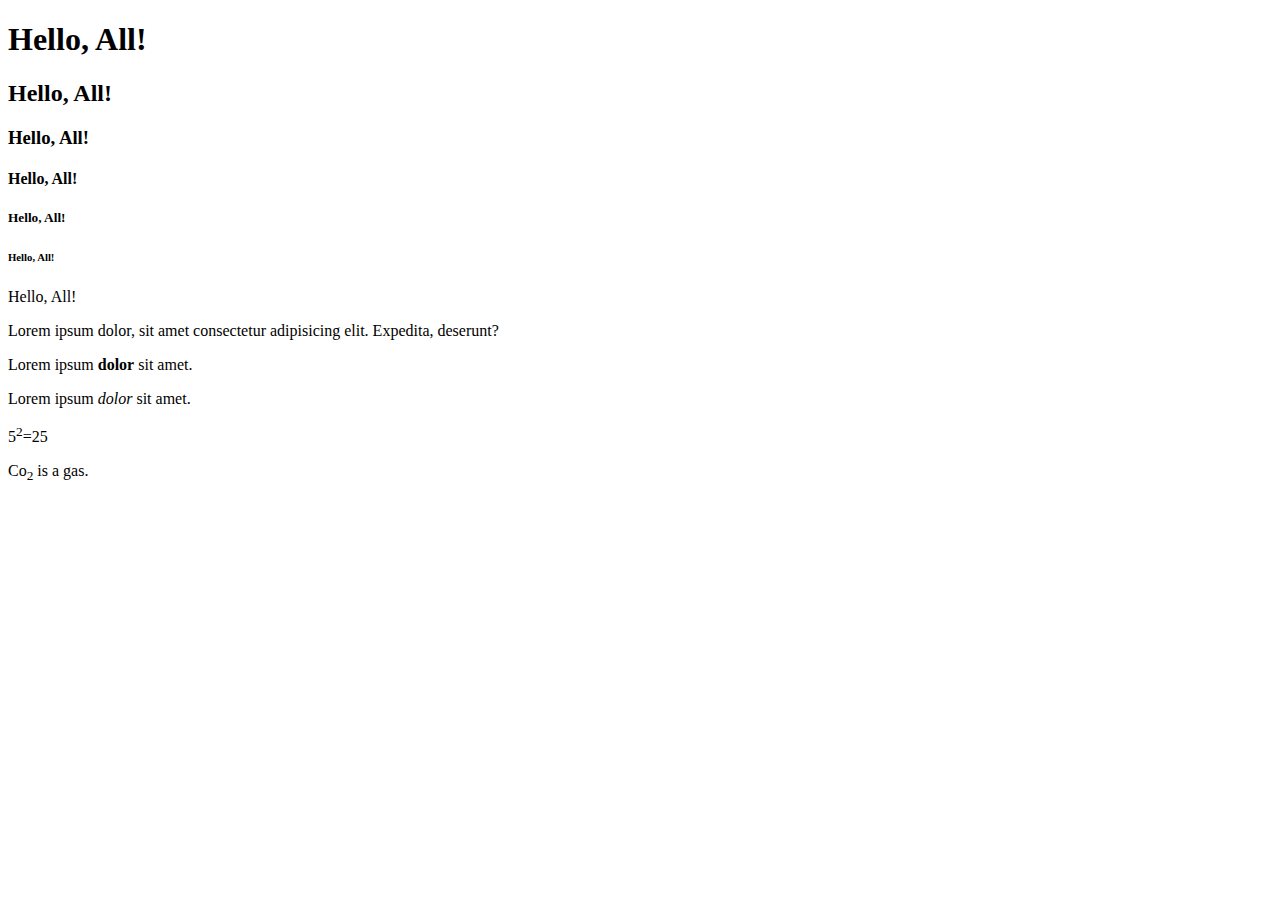
<file: Day 02/index.html>
<!DOCTYPE html>
<html lang="en">
<head>
    <meta charset="UTF-8">
    <meta name="viewport" content="width=device-width, initial-scale=1.0">
    <title>Document</title>
</head>
<body>

    <h1>Hello, All!</h1>
    <h2>Hello, All!</h2>
    <h3>Hello, All!</h3>
    <h4>Hello, All!</h4>
    <h5>Hello, All!</h5>
    <h6>Hello, All!</h6>

    <p>Hello, All!</p>

    <!-- lorem -->
    <!-- lorem10 -->

    <p>Lorem ipsum dolor, sit amet consectetur adipisicing elit. Expedita, deserunt?</p>

    <p>Lorem ipsum <b>dolor</b> sit amet.</p>

    <p>Lorem ipsum <i>dolor</i> sit amet.</p>

    <p>5<sup>2</sup>=25</p>

    <p>Co<sub>2</sub> is a gas.</p>

</body>
</html>
</file>
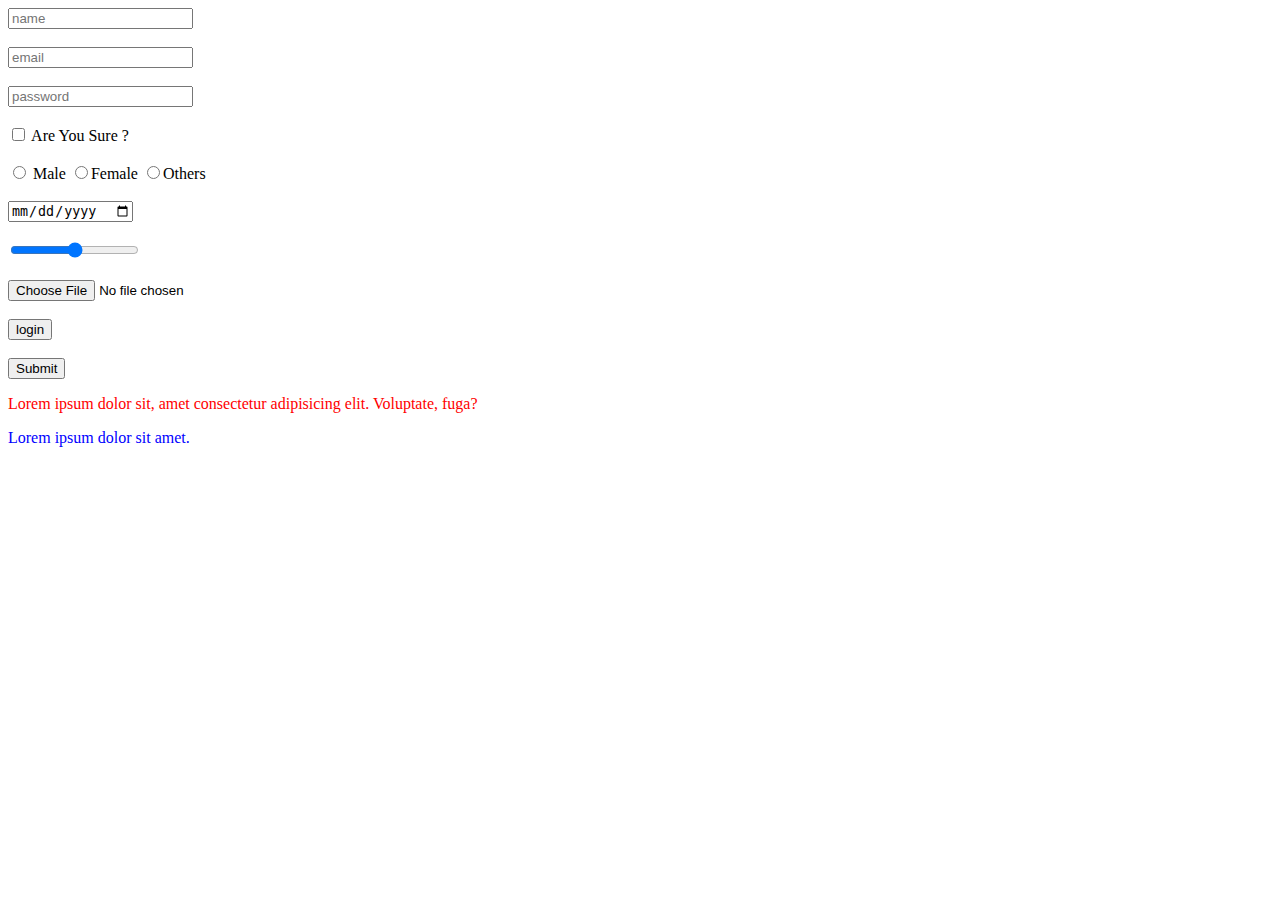
<file: Day 04/index.html>
<!DOCTYPE html>
<html lang="en">
  <head>
    <meta charset="UTF-8" />
    <meta name="viewport" content="width=device-width, initial-scale=1.0" />
    <title>Document</title>
    <style>
      #a {
        color: red;
      }
      #b {
        color: blue;
      }
    </style>
  </head>
  <body>
    <form action="">
      <!-- <input type="text" /> -->
      <input type="text" placeholder="name" />
      <br /><br />
      <input type="email" placeholder="email" />
      <br /><br />
      <input type="password" placeholder="password" />
      <br /><br />
      <input type="checkbox" /> Are You Sure ? <br /><br />
      <input name="gender" type="radio" /> Male
      <input name="gender" type="radio" />Female
      <input name="gender" type="radio" />Others <br /><br />
      <input type="date" />
      <br /><br /><input type="range" /> <br /><br />
      <input type="file" />
      <br /><br />
      <input type="submit" value="login" />
      <br /><br />
      <input type="submit" />
    </form>

    <!-- Div 
    1) div ek rectangle shape hai
    jiske pass width hoti hai par height nahi hoti by default

    2) par agar us div mein koi elements aaye to div ki height un elements ki total height ke barabar ho jaayegi -->

    <p id="a">
      Lorem ipsum dolor sit, amet consectetur adipisicing elit. Voluptate, fuga?
    </p>
    <p id="b">Lorem ipsum dolor sit amet.</p>
  </body>
</html>
</file>
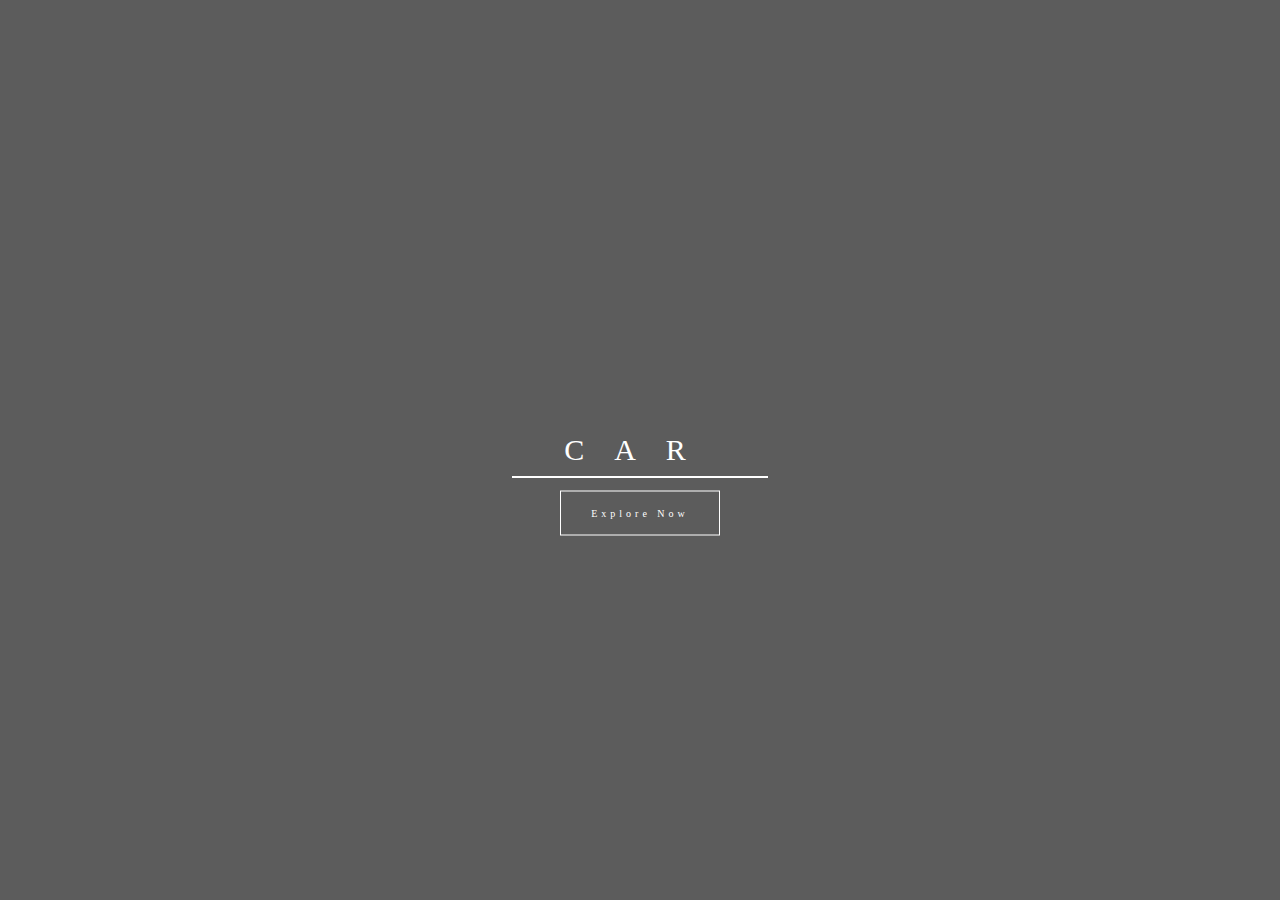
<file: Day 06/index.html>
<!DOCTYPE html>
<html lang="en">
  <head>
    <meta charset="UTF-8" />
    <meta name="viewport" content="width=device-width, initial-scale=1.0" />
    <title>Document</title>
    <link rel="stylesheet" href="style.css" />
  </head>
  <body>
    <div id="main">
      <div id="overlay">
        <h1>CAR</h1>
        <div id="line"></div>
        <button>Explore Now</button>
      </div>
    </div>
  </body>
</html>
</file>
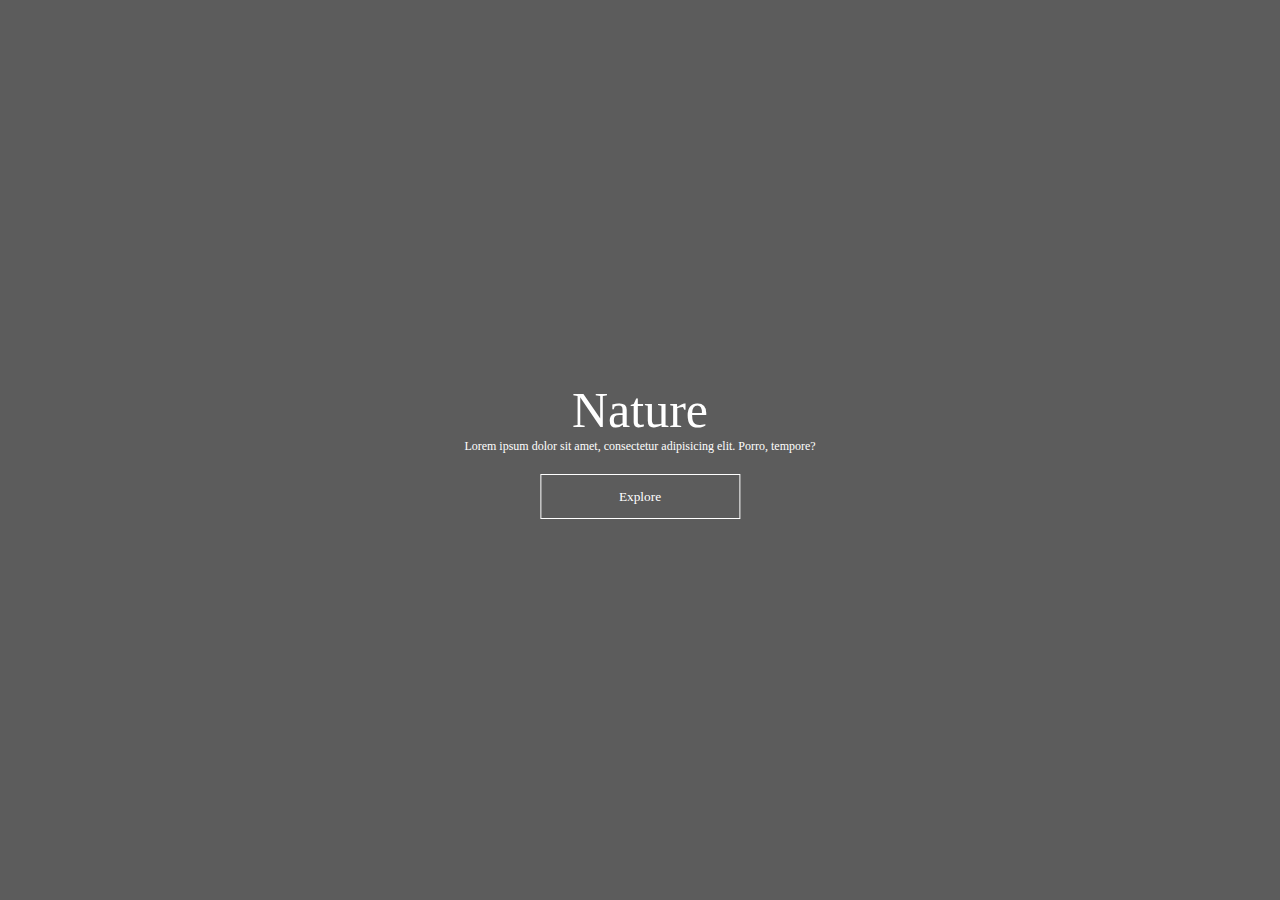
<file: Day 07/index.html>
<!DOCTYPE html>
<html lang="en">
  <head>
    <meta charset="UTF-8" />
    <meta name="viewport" content="width=device-width, initial-scale=1.0" />
    <title>Document</title>
    <link rel="stylesheet" href="style.css" />
  </head>
  <body>
    <div id="main">
      <div id="overlay">
        <div id="center">
          <h1>Nature</h1>
          <p>
            Lorem ipsum dolor sit amet, consectetur adipisicing elit. Porro,
            tempore?
          </p>
          <button>Explore</button>
        </div>
      </div>
    </div>
  </body>
</html>
</file>
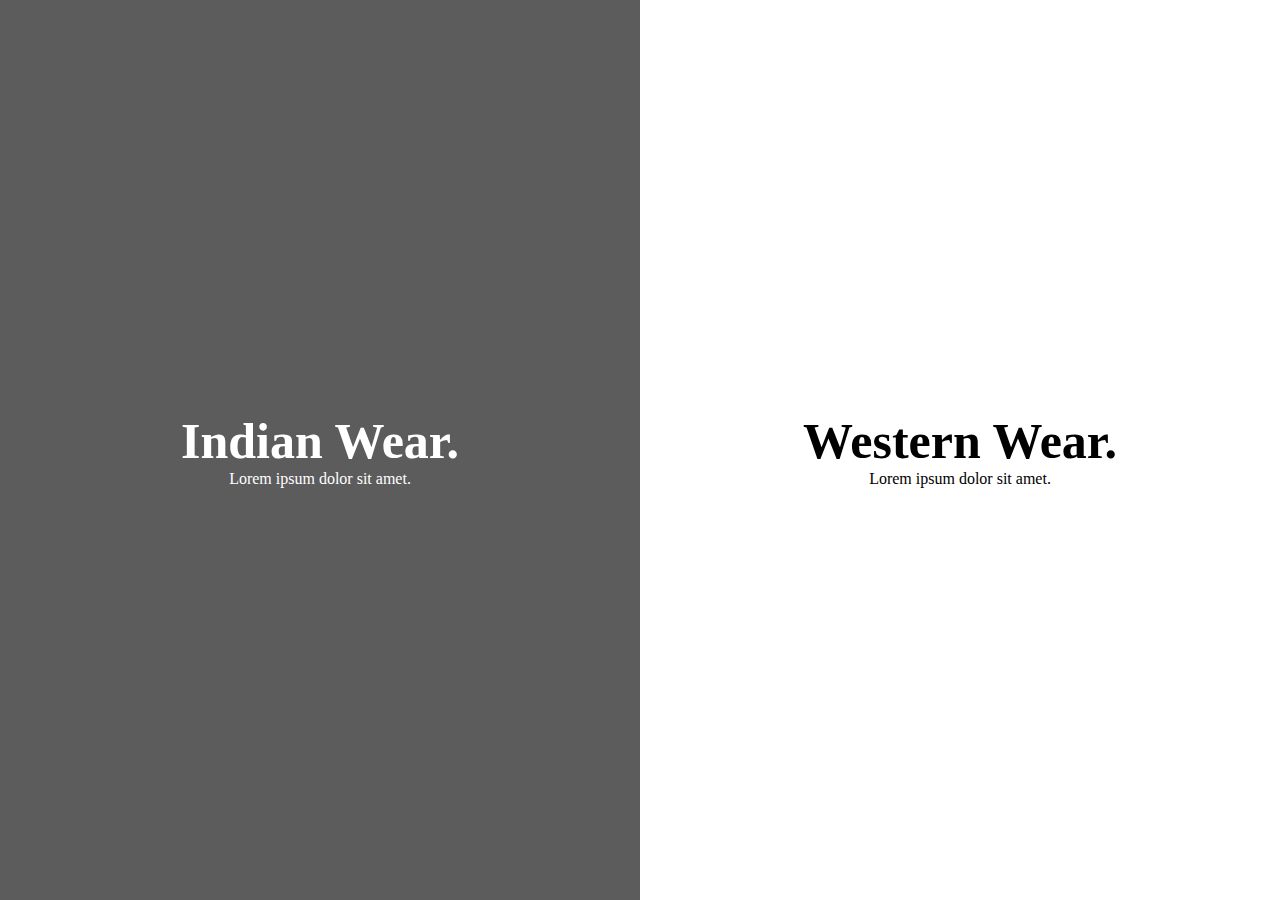
<file: Day 08/index.html>
<!DOCTYPE html>
<html lang="en">
  <head>
    <meta charset="UTF-8" />
    <meta name="viewport" content="width=device-width, initial-scale=1.0" />
    <title>Document</title>
    <link rel="stylesheet" href="style.css" />
  </head>
  <body>
    <!-- <div id="car1"></div>
    <div id="car2"></div>
    <div id="car3"></div> -->

    <!-- <div id="box">
      <div id="cube"></div>
    </div> -->

    <!-- <div id="main">
        <div id="box"></div>
    </div> -->

    <div id="main">
      <div id="left">
        <div id="overlay1">
          <div id="text1">
            <h1>Indian Wear.</h1>
            <p>Lorem ipsum dolor sit amet.</p>
          </div>
        </div>
      </div>
      <div id="right">
        <div id="overlay2">
          <div id="text2">
            <h1>Western Wear.</h1>
            <p>Lorem ipsum dolor sit amet.</p>
          </div>
        </div>
      </div>
    </div>
  </body>
</html>
</file>
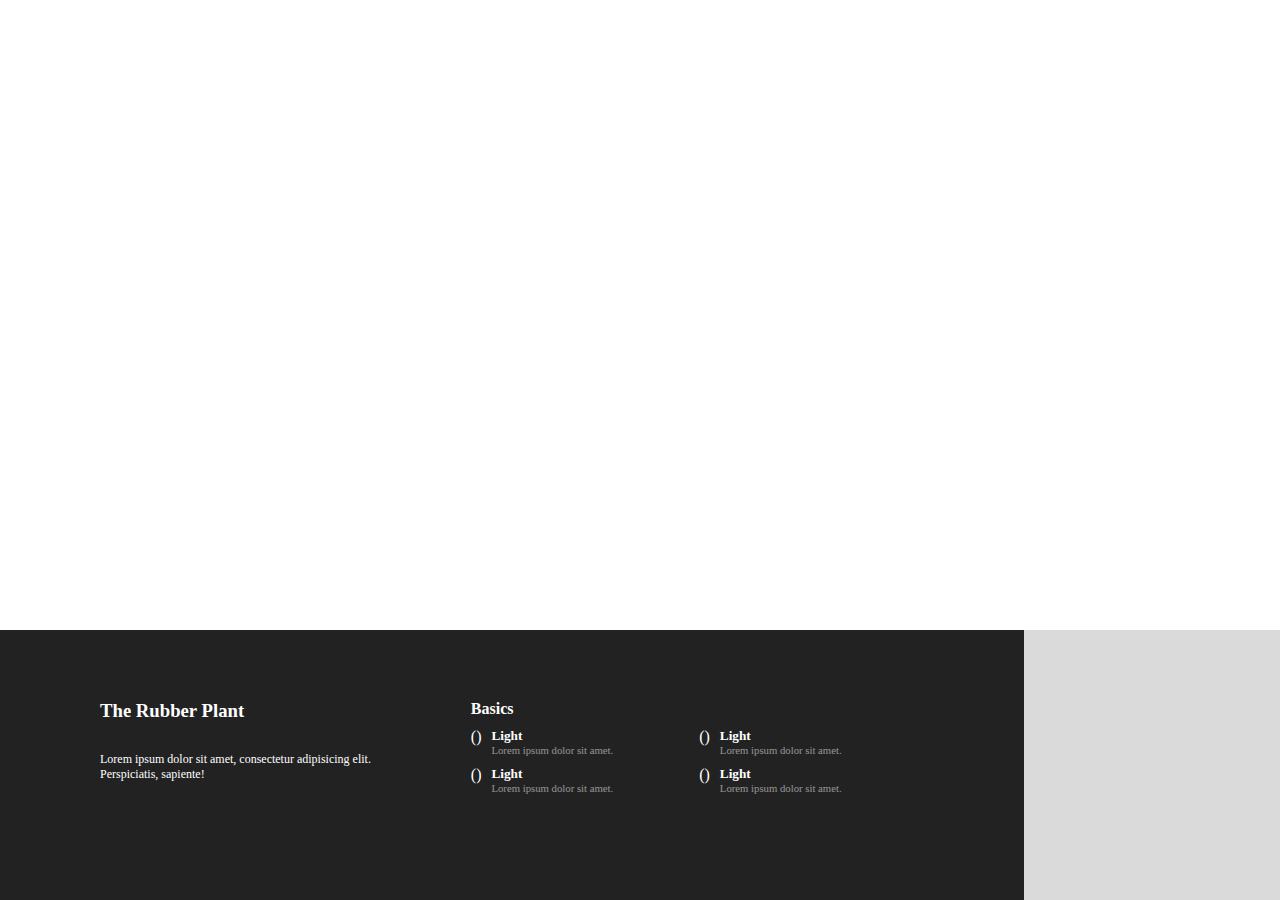
<file: Day 10/index.html>
<!DOCTYPE html>
<html lang="en">
  <head>
    <meta charset="UTF-8" />
    <meta name="viewport" content="width=device-width, initial-scale=1.0" />
    <title>Document</title>
    <link rel="stylesheet" href="style.css" />
  </head>
  <body>
    <!-- main start -->
    <div id="main">
      <!-- left start -->
      <div id="left">
        <!-- left top start -->
        <div id="ltop">
          <!-- left top end -->
        </div>
        <div id="lbottom">
          <!-- left bottom start -->
          <div id="lbtcontent">
            <!-- left bottom content left start -->
            <div id="contentleft">
              <h3>The Rubber Plant</h3>
              <p>
                Lorem ipsum dolor sit amet, consectetur adipisicing elit.
                Perspiciatis, sapiente!
              </p>
              <!-- left bottom content left start -->
            </div>
            <!-- left bottom content right start -->
            <div id="contentright">
              <h4>Basics</h4>

              <!-- row start -->
              <div class="row">
                <div class="relem">
                  ()
                  <div class="relemtext">
                    <h5>Light</h5>
                    <h6>Lorem ipsum dolor sit amet.</h6>
                  </div>
                </div>
                <!-- 2 part -->
                <div class="relem">
                  ()
                  <div class="relemtext">
                    <h5>Light</h5>
                    <h6>Lorem ipsum dolor sit amet.</h6>
                  </div>
                </div>
                <!-- row end -->
              </div>

              <!-- 2nd row -->
              <!-- row start -->
              <div class="row">
                <div class="relem">
                  ()
                  <div class="relemtext">
                    <h5>Light</h5>
                    <h6>Lorem ipsum dolor sit amet.</h6>
                  </div>
                </div>
                <!-- 2 part -->
                <div class="relem">
                  ()
                  <div class="relemtext">
                    <h5>Light</h5>
                    <h6>Lorem ipsum dolor sit amet.</h6>
                  </div>
                </div>
                <!-- row end -->
              </div>
              <!-- left bottom content right start -->
            </div>
          </div>
          <!-- left bottom end -->
        </div>
        <!-- left end -->
      </div>
      <!-- right start -->
      <div id="right">
        <div id="rtop"></div>
        <div id="rbottom"></div>
        <!-- left end -->
      </div>
      <!-- main end -->
    </div>
  </body>
</html>
</file>
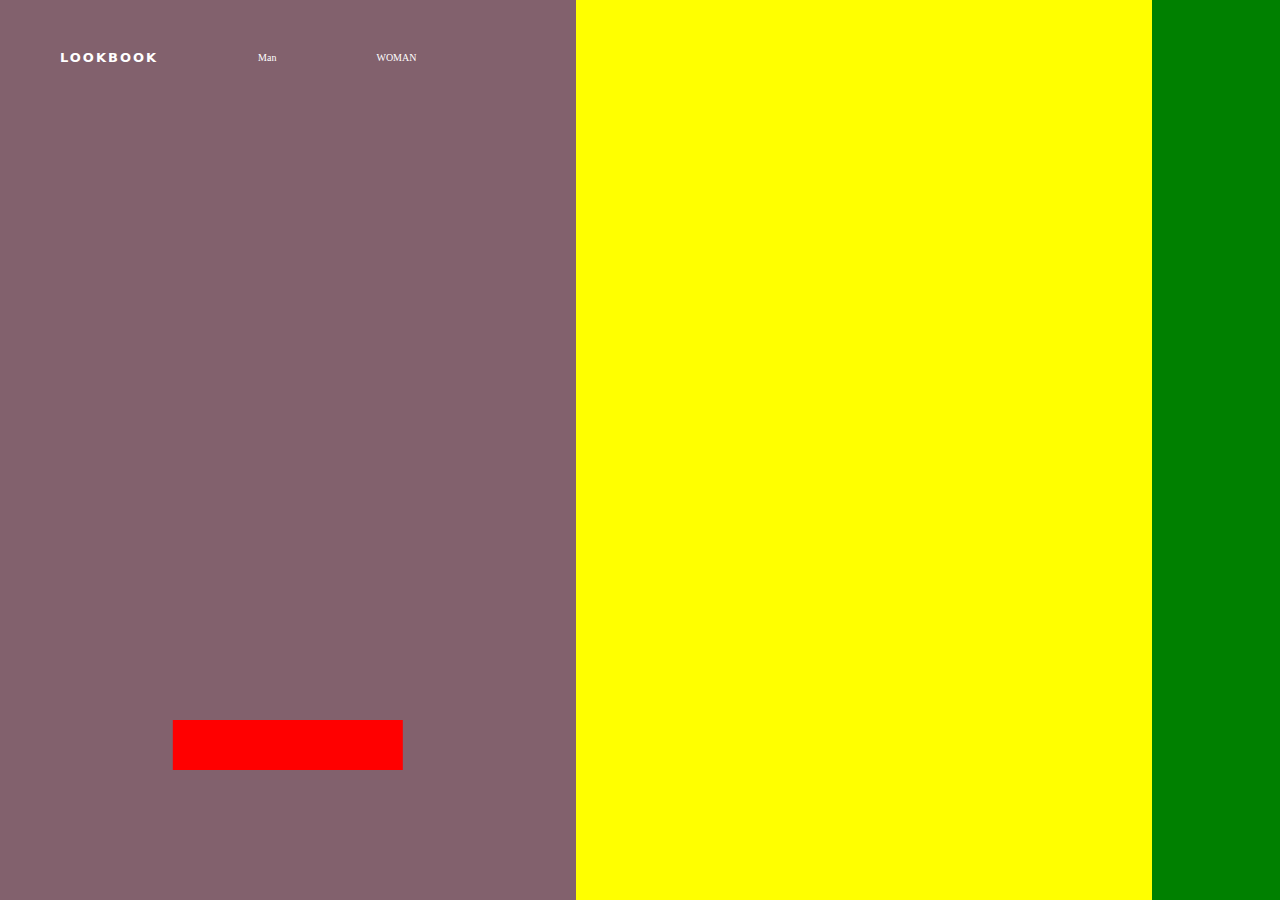
<file: Day 13/index.html>
<!DOCTYPE html>
<html lang="en">
  <head>
    <meta charset="UTF-8" />
    <meta name="viewport" content="width=device-width, initial-scale=1.0" />
    <title>Document</title>
    <link rel="stylesheet" href="style.css" />
  </head>
  <body>
    <div id="main">
      <div id="left">
        <div id="nav">
          <h3>LOOKBOOK</h3>
          <a href="#">Man</a>
          <a href="#">WOMAN</a>
        </div>
        <div id="centerimg">
          <div id="text"></div>
        </div>
      </div>
      <div id="center"></div>
      <div id="right"></div>
    </div>
  </body>
</html>
</file>
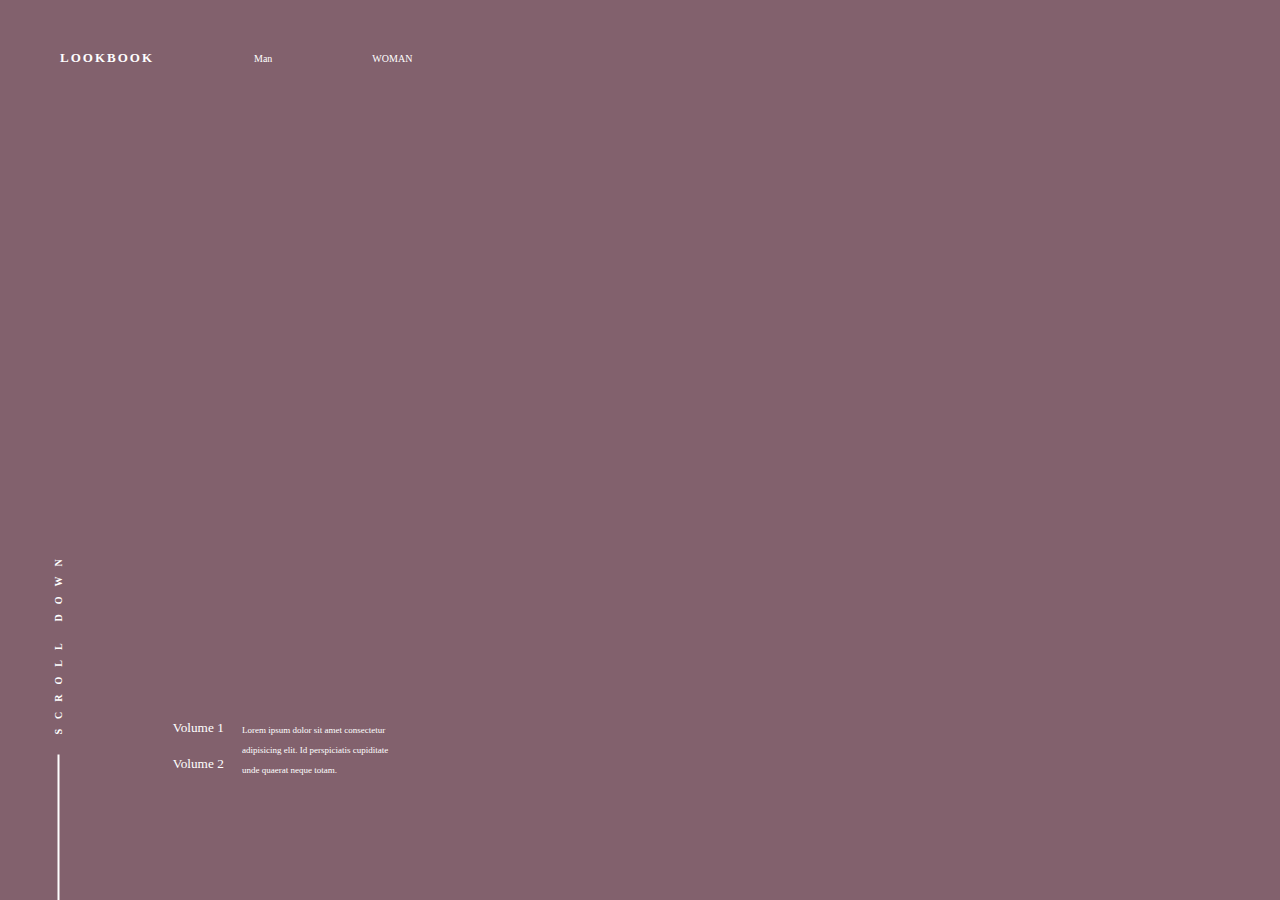
<file: Day 14/index.html>
<!DOCTYPE html>
<html lang="en">
  <head>
    <meta charset="UTF-8" />
    <meta name="viewport" content="width=device-width, initial-scale=1.0" />
    <title>Document</title>
    <link rel="stylesheet" href="style.css" />
  </head>
  <body>
    <div id="main">
      <div id="left">
        <div id="nav">
          <h3>LOOKBOOK</h3>
          <a href="#">Man</a>
          <a href="#">WOMAN</a>
        </div>
        <div id="centerimg">
          <div id="text">
            <div id="parts">
              <h5>Volume 1</h5>
              <h5>Volume 2</h5>
            </div>
            <div id="para">
              <p>
                Lorem ipsum dolor sit amet consectetur adipisicing elit. Id
                perspiciatis cupiditate unde quaerat neque totam.
              </p>
            </div>
          </div>
        </div>
        <div id="scroll">
          <div id="line"></div>
          <h4>Scroll Down</h4>
        </div>
      </div>
      <div id="center"></div>
      <div id="right"></div>
    </div>
  </body>
</html>
</file>
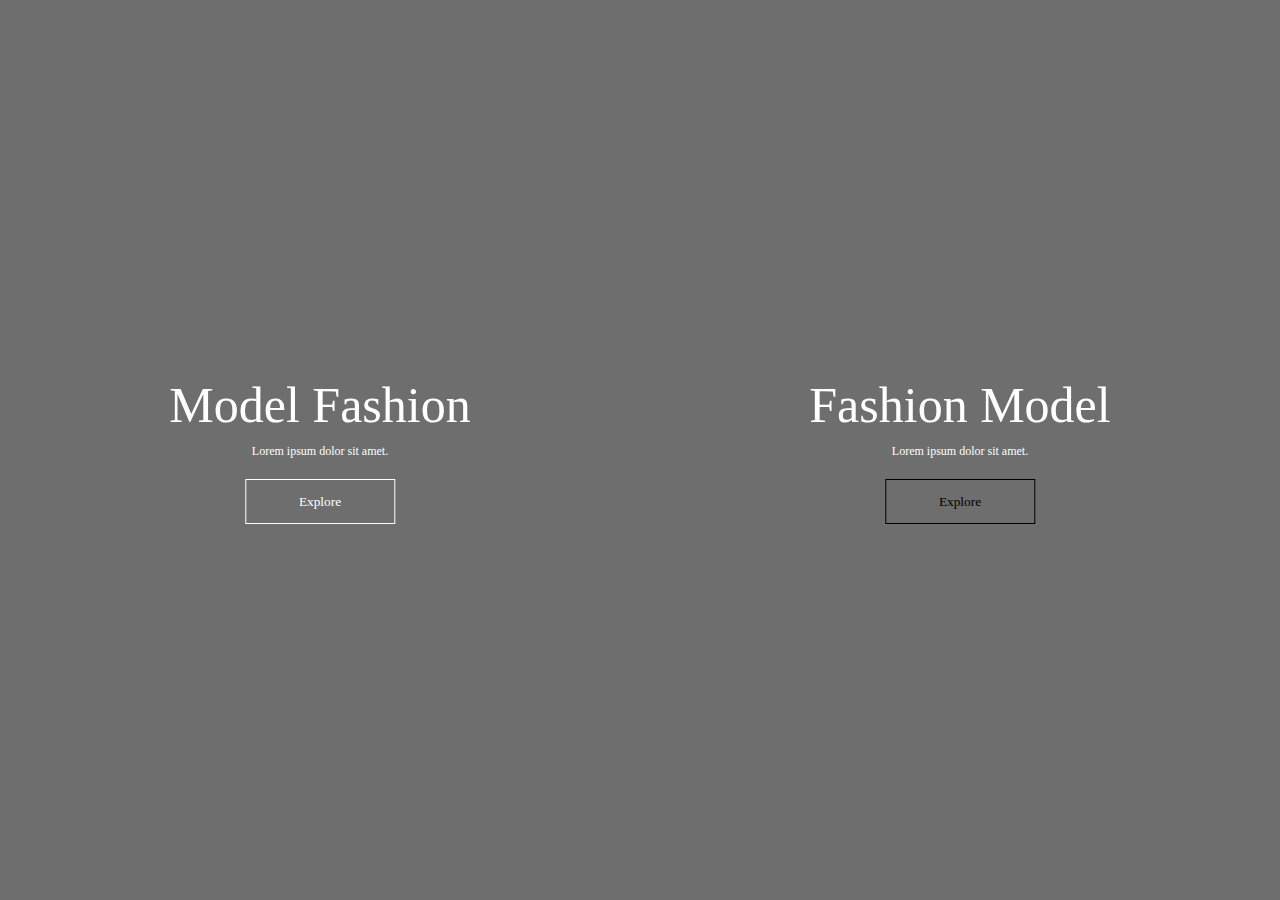
<file: Day 07/Part 02/index.html>
<!DOCTYPE html>
<html lang="en">
  <head>
    <meta charset="UTF-8" />
    <meta name="viewport" content="width=device-width, initial-scale=1.0" />
    <title>Document</title>
    <link rel="stylesheet" href="style.css" />
  </head>
  <body>
    <div id="main">
      <div id="left">
        <div id="overlay1">
          <div id="center1">
            <h1>Model Fashion</h1>
            <p>Lorem ipsum dolor sit amet.</p>
            <button>Explore</button>
          </div>
        </div>
      </div>
      <div id="right">
        <div id="overlay2">
          <div id="center2">
            <h1>Fashion Model</h1>
            <p>Lorem ipsum dolor sit amet.</p>
            <button>Explore</button>
          </div>
        </div>
      </div>
    </div>
  </body>
</html>
</file>
<file: Day 06/style.css>
* {
  margin: 0;
  padding: 0;
  box-sizing: border-box;
}

html,
body {
  width: 100%;
  height: 100%;
}

#main {
  width: 100%;
  height: 100%;
  background-image: url(https://images.unsplash.com/photo-1701941258075-ae093a5f0185?q=80&w=2070&auto=format&fit=crop&ixlib=rb-4.0.3&ixid=M3wxMjA3fDB8MHxwaG90by1wYWdlfHx8fGVufDB8fHx8fA%3D%3D);
  background-size: cover;
}

#overlay {
  width: 100%;
  height: 100%;
  background-color: rgba(0, 0, 0, 0.64);
}

#overlay h1 {
  position: absolute;
  top: 50%;
  left: 50%;
  transform: translate(-50%, -50%);
  font-family: Cursive;
  font-size: 30px;
  font-weight: 100;
  letter-spacing: 30px;
  color: #fff;
}

#line {
  position: absolute;
  top: 53%;
  left: 50%;
  transform: translate(-50%, -50%);
  width: 20%;
  height: 2px;
  background-color: #fff;
}
button {
  position: absolute;
  top: 57%;
  left: 50%;
  width: 160px;
  height: 45px;
  background-color: transparent;
  border: 1px solid #fff;
  color: #fff;
  font-family: Cursive;
  font-size: 10px;
  font-weight: 100;
  letter-spacing: 4px;
  transform: translate(-50%, -50%);
}

button:hover {
  background-color: #fff;
  color: #000;
}
</file>
<file: Day 07/style.css>
* {
  margin: 0;
  padding: 0;
  font-family: cursive;
  box-sizing: border-box;
}

html,
body {
  width: 100%;
  height: 100%;
}

#main {
  width: 100%;
  height: 100%;
  background-image: url(https://images.unsplash.com/photo-1518098268026-4e89f1a2cd8e?q=80&w=1974&auto=format&fit=crop&ixlib=rb-4.0.3&ixid=M3wxMjA3fDB8MHxwaG90by1wYWdlfHx8fGVufDB8fHx8fA%3D%3D);
  background-size: cover;
}

#overlay {
  width: 100%;
  height: 100%;
  background-color: rgba(0, 0, 0, 0.64);
}

#center {
  position: absolute;
  top: 50%;
  left: 50%;
  transform: translate(-50%, -50%);
  text-align: center;
  color: white;
}

#center h1 {
  font-size: 50px;
  font-weight: 100;
}

#center p {
  font-size: 12px;
}

#center button {
  width: 200px;
  height: 45px;
  background-color: transparent;
  color: #fff;
  border: 1px solid #fff;
  margin-top: 20px;
}

#center button:hover {
  background-color: #fff;
  color: #000;
}
</file>
<file: Day 08/style.css>
* {
  margin: 0;
  padding: 0;
  font-family: cursive;
  box-sizing: border-box;
}

html,
body {
  width: 100%;
  height: 100%;
}

/* #car1 {
  position: absolute;
  width: 120px;
  height: 170px;
  background-color: red;
}

#car2 {
  position: absolute;
  width: 150px;
  height: 200px;
  background-color: blue;
}

#car3 {
  position: absolute;
  width: 190px;
  height: 250px;
  background-color: green;
} */

/* #box {
  position: relative;
  width: 300px;
  height: 300px;
  background-color: red;
}

#cube {
  position: absolute;
  right: 50%;
  width: 50px;
  height: 50px;
  background-color: yellow;
} */

/* #box {
  position: absolute;
  top: 50%;
  left: 50%;
  transform: translate(-50%, -50%);
  width: 200px;
  height: 200px;
  background-color: red;
} */

/* Jab bhi kuch agal bagal karna ho to hum flex use krte hai */

#main {
  display: flex;
  width: 100%;
  height: 100%;
}

#left {
  width: 50%;
  height: 100%;
  background-image: url(https://images.unsplash.com/photo-1524504388940-b1c1722653e1?q=80&w=1887&auto=format&fit=crop&ixlib=rb-4.0.3&ixid=M3wxMjA3fDB8MHxwaG90by1wYWdlfHx8fGVufDB8fHx8fA%3D%3D);
  background-size: cover;
  background-position: center;
}

#right {
  width: 50%;
  height: 100%;
  background-image: url(https://images.unsplash.com/photo-1513207565459-d7f36bfa1222?q=80&w=1889&auto=format&fit=crop&ixlib=rb-4.0.3&ixid=M3wxMjA3fDB8MHxwaG90by1wYWdlfHx8fGVufDB8fHx8fA%3D%3D);
  background-size: cover;
  background-position: center;
}

#overlay1 {
  position: relative;
  width: 100%;
  height: 100%;
  background-color: rgba(0, 0, 0, 0.641);
}

#overlay2 {
  position: relative;
  width: 100%;
  height: 100%;
  background-color: rgba(255, 255, 255, 0.17);
}

#text1 {
  position: absolute;
  left: 50%;
  top: 50%;
  transform: translate(-50%, -50%);
  color: #fff;
  text-align: center;
  width: 100%;
}

#text1 h1 {
  font-size: 50px;
}

#text2 {
  position: absolute;
  left: 50%;
  top: 50%;
  transform: translate(-50%, -50%);
  color: #000;
  text-align: center;
  width: 100%;
}

#text2 h1 {
  font-size: 50px;
}
</file>
<file: Day 10/style.css>
* {
  margin: 0;
  padding: 0;
  font-family: cursive;
  box-sizing: border-box;
}

html,
body {
  width: 100%;
  height: 100%;
}

#main {
  display: flex;
  width: 100%;
  height: 100%;
}
#left {
  width: 80%;
  height: 100%;
}

#left #ltop {
  width: 100%;
  height: 70%;
  background-image: url(https://images.unsplash.com/photo-1508013861974-9f6347163ebe?q=80&w=876&auto=format&fit=crop&ixlib=rb-4.0.3&ixid=M3wxMjA3fDB8MHxwaG90by1wYWdlfHx8fGVufDB8fHx8fA%3D%3D);
  background-size: cover;
}
/* top right bottom left */
/* padding parents ko dete hai */
#left #lbottom {
  width: 100%;
  height: 30%;
  color: #fff;
  padding: 70px 100px;
  background-color: #222;
}

#lbtcontent {
  /* padding: 100px 100px; */
  display: flex;
  /* justify-content: space-between; */
  width: 100%;
  /* remove height because humko chahia content ka height */
  /* height: 30px; */
}

#contentleft {
  width: 45%;
  height: 100%;
  /* background-color: yellow; */
}

#contentleft p {
  width: 75%;
  margin-top: 30px;
  font-size: 12px;
}

#contentright {
  width: 45%;
  height: 100%;
  /* background-color: rgb(238, 238, 59); */
}

.row {
  /* padding-right: 200px; */
  display: flex;
  justify-content: space-between;
  margin-top: 10px;
}

.relem {
  display: flex;
}

.relemtext {
  margin-left: 10px;
}

.relemtext h6 {
  opacity: 0.5;
  font-weight: 500;
}

#right {
  width: 20%;
  height: 100%;
}

#right #rtop {
  width: 100%;
  height: 70%;
  background-color: #fff;
}

#right #rbottom {
  width: 100%;
  height: 30%;
  background-color: #dadada;
}
</file>
<file: Day 13/style.css>
* {
  margin: 0;
  padding: 0;
  font-family: cursive;
  box-sizing: border-box;
}

html,
body {
  width: 100%;
  height: 100%;
}

#main {
  /* display: flex; Se Agal Bagal Aata Hai */
  display: flex;
  width: 100%;
  height: 100%;
  background-color: #82616d;
}

#left {
  /* position: relative taki center image usse bahar na jaye; */
  position: relative;
  width: 45%;
  height: 100%;
  /* background-color: red; */
}
#nav {
  width: 100%;
  padding: 50px 60px;
  gap: 100px;
  display: flex;
  align-items: center;
  color: #fff;
}

#nav h3 {
  font-family: system-ui, -apple-system, BlinkMacSystemFont, "Segoe UI", Roboto,
    Oxygen, Ubuntu, Cantarell, "Open Sans", "Helvetica Neue", sans-serif;
  font-weight: 700;
  font-size: 13px;
  letter-spacing: 2px;
}

#nav a {
  font-family: cursive;
  text-decoration: none;
  color: #fff;
  font-size: 10px;
}

#centerimg {
  /* center krna ha  position: absolute; */
  position: absolute;
  top: 50%;
  left: 50%;
  transform: translate(-50%, -50%);
  width: 40%;
  height: 50%;
  background-image: url(https://images.unsplash.com/photo-1622782262245-bfb660f4ff93?q=80&w=1887&auto=format&fit=crop&ixlib=rb-4.0.3&ixid=M3wxMjA3fDB8MHxwaG90by1wYWdlfHx8fGVufDB8fHx8fA%3D%3D);
  background-size: cover;
  background-position: center;
}

#centerimg #text {
  position: absolute;
  top: 110%;
  /* bottom: -40%; */
  width: 100%;
  /* height niche se badh raha hai */
  /* height remove because content bahar ja sakta hai */
  height: 50px;
  background-color: red;
}

#center {
  width: 45%;
  height: 100%;
  background-color: yellow;
}

#right {
  width: 10%;
  height: 100%;
  background-color: green;
}
</file>
<file: Day 14/style.css>
* {
  margin: 0;
  padding: 0;
  font-family: cursive;
  box-sizing: border-box;
}

html,
body {
  width: 100%;
  height: 100%;
}

#main {
  /* display: flex; Se Agal Bagal Aata Hai */
  display: flex;
  width: 100%;
  height: 100%;
  background-color: #82616d;
}

#left {
  /* position: relative taki center image usse bahar na jaye; */
  position: relative;
  width: 45%;
  height: 100%;
  overflow: hidden;
  /* background-color: red; */
}
#nav {
  width: 100%;
  padding: 50px 60px;
  gap: 100px;
  display: flex;
  align-items: center;
  color: #fff;
}

#nav h3 {
  font-weight: 700;
  font-size: 13px;
  letter-spacing: 2px;
}

#nav a {
  text-decoration: none;
  color: #fff;
  font-size: 10px;
}

#centerimg {
  /* center krna ha  position: absolute; */
  position: absolute;
  top: 50%;
  left: 50%;
  transform: translate(-50%, -50%);
  width: 40%;
  height: 50%;
  background-image: url(https://images.unsplash.com/photo-1575939238474-c8ada13b2724?q=80&w=2071&auto=format&fit=crop&ixlib=rb-4.0.3&ixid=M3wxMjA3fDB8MHxwaG90by1wYWdlfHx8fGVufDB8fHx8fA%3D%3D);
  background-size: cover;
  background-position: center;
}

#centerimg #text {
  display: flex;
  position: absolute;
  top: 110%;
  /* bottom: -40%; */
  width: 100%;
  /* height niche se badh raha hai */
  /* height remove because content bahar ja sakta hai */
  /* height: 50px; */
  /* background-color: red; */
  color: #fff;
}

#text #parts {
  width: 30%;
  /* height: 20px; */
  /* background-color: yellow; */
}

#parts h5 {
  font-weight: 400;
  margin-bottom: 20px;
}

#text #para {
  color: #fff;
  width: 70%;
  /* height: 20px; */
  /* background-color: green; */
}

#para p {
  font-weight: 400;
  line-height: 20px;
  font-size: 9px;
}

#scroll #line {
  width: 150px;
  height: 2px;
  background-color: #fff;
}

#scroll {
  position: absolute;
  bottom: -10px;
  left: 10%;
  /* pivit set weidth height */
  transform-origin: 0% 50%;
  transform: rotate(-90deg);
  gap: 20px;
  /* transform: rotate(10deg); */
  display: flex;
  align-items: center;
}

#scroll h4 {
  letter-spacing: 10px;
  text-transform: uppercase;
  color: #fff;
  font-size: 10px;
}

#center {
  width: 45%;
  height: 100%;
  background-image: url(https://images.unsplash.com/photo-1576828831022-ca41d3905fb7?q=80&w=1923&auto=format&fit=crop&ixlib=rb-4.0.3&ixid=M3wxMjA3fDB8MHxwaG90by1wYWdlfHx8fGVufDB8fHx8fA%3D%3D);
  background-size: cover;
  background-position: center;
}

#right {
  width: 10%;
  height: 100%;
}
</file>
<file: Day 07/Part 02/style.css>
* {
  margin: 0;
  padding: 0;
  font-family: cursive;
  box-sizing: border-box;
}

html,
body {
  width: 100%;
  height: 100%;
}

#main {
  display: flex;
  width: 100%;
  height: 100%;
}

#left {
  width: 50%;
  height: 100%;
  background-image: url(https://images.unsplash.com/photo-1524504388940-b1c1722653e1?q=80&w=1887&auto=format&fit=crop&ixlib=rb-4.0.3&ixid=M3wxMjA3fDB8MHxwaG90by1wYWdlfHx8fGVufDB8fHx8fA%3D%3D);
  background-size: cover;
  background-position: center;
}

#right {
  width: 50%;
  height: 100%;
  background-image: url(https://images.unsplash.com/photo-1529626455594-4ff0802cfb7e?q=80&w=1887&auto=format&fit=crop&ixlib=rb-4.0.3&ixid=M3wxMjA3fDB8MHxwaG90by1wYWdlfHx8fGVufDB8fHx8fA%3D%3D);
  background-size: cover;
  background-position: center;
}

#overlay1 {
  position: relative;
  width: 100%;
  height: 100%;
  background-color: rgba(0, 0, 0, 0.568);
}

#center1 {
  position: absolute;
  top: 50%;
  left: 50%;
  transform: translate(-50%, -50%);
  color: #fff;
  text-align: center;
}

#center1 h1 {
  font-size: 50px;
  font-weight: 100;
}

#center1 p {
  font-size: 12px;
  margin-top: 10px;
  margin-bottom: 20px;
}

#center1 button {
  width: 150px;
  height: 45px;
  background-color: transparent;
  color: #fff;
  border: 1px solid #fff;
}

#overlay2 {
  position: relative;
  width: 100%;
  height: 100%;
  background-color: rgba(0, 0, 0, 0.568);
}

#center2 {
  position: absolute;
  top: 50%;
  left: 50%;
  transform: translate(-50%, -50%);
  color: #fff;
  text-align: center;
}

#center2 h1 {
  font-size: 50px;
  font-weight: 100;
}

#center2 p {
  font-size: 12px;
  margin-top: 10px;
  margin-bottom: 20px;
}

#center2 button {
  width: 150px;
  height: 45px;
  background-color: transparent;
  color: #000;
  border: 1px solid #000;
}
</file>
